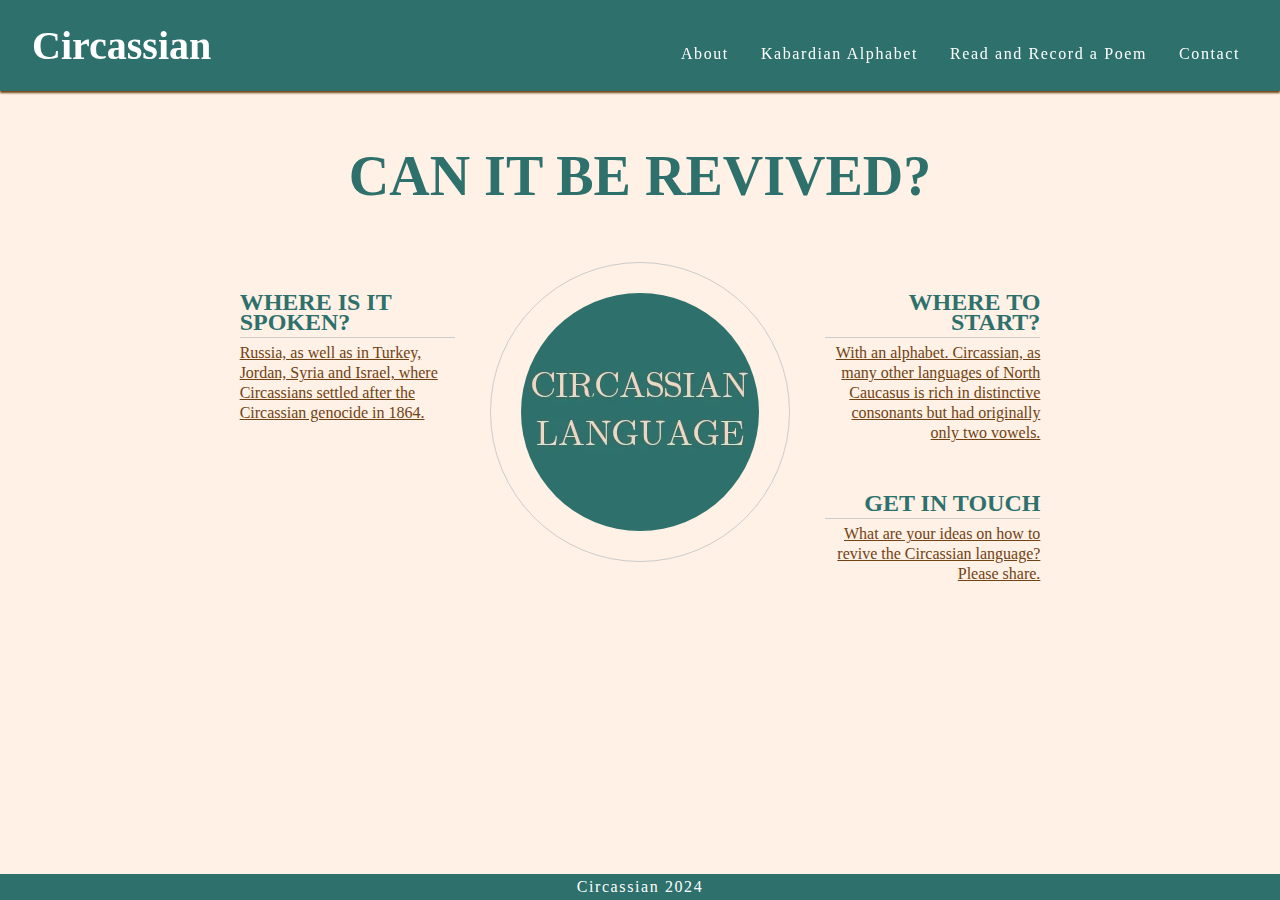
<file: index.html>
<!DOCTYPE html>
<html lang="en">
  <head>
    <meta charset="UTF-8" >
    <meta name="viewport" content="width=device-width, initial-scale=1.0">

    <title>Circassian Language</title>
    <meta name="description" content="Circassian Language Hub.">

    <!-- links to css files: the template contains the styles for navbar and footer; about.css contains page specific styles-->
    <link type="text/css" rel="stylesheet" href="./assets/css/template.css">
    <link type="text/css" rel="stylesheet" href="./assets/css/hub.css"> 

    <!-- link to the favicon icon -->
    <link rel="icon" type="image/x-icon" href="./assets/images/favicon.ico">
  </head>

  <body>
    <header>
        <a href="index.html">
            <h1 id="logo" >Circassian</h1>
        </a>
        <input type="checkbox" id="nav-toggle" name="nav-toggle">
        <label for="nav-toggle" class="nav-toggle-lable">X</label>

        <nav class="navbar">
            <ul id="menu">
                <li><a href="about.html" target="_blank">About</a></li>
                <li><a href="kabardian-alphabet.html" target="_blank">Kabardian Alphabet</a></li>
                <li><a href="read-poem-in-kabardian.html" target="_blank">Read and Record a Poem</a></li>
                <li><a href="contact.html" target="_blank">Contact</a></li> 
            </ul>
        </nav>
    </header>
    <main>
        <section id="hub-questions">
            <h2 id="main-question">Can it be revived?</h2>
            <div id="left-questions" class="content-link">
                <div class="left-question-heading">
                    <h2>Where is it spoken?</h2>
                    <hr>
                    <p><a href="about.html" target="_blank">Russia, as well as in Turkey, Jordan, Syria and Israel, where Circassians settled after the Circassian genocide in 1864.</a></p>
                </div>
            </div>

            <div id="right-questions" class="content-link">
                <div class="right-question-heading">
                    <h2>Where to start?</h2>
                    <hr>
                    <p><a href="kabardian-alphabet.html" target="_blank">With an alphabet. Circassian, as many other languages of North Caucasus is rich in distinctive consonants but had originally only two vowels.</a></p>
                </div>

                <div class="right-question-heading">
                    <h2>Get in touch</h2>
                    <hr>
                    <p><a href="contact.html" target="_blank">What are your ideas on how to revive the Circassian language? Please share.</a></p>
                </div>
            </div>

            <div id="center">
                <div id="circle-container">
                    <div id="circle-cover"></div>
                </div>
            </div>
        </section>
    </main>

    <footer>
        <small>
            Circassian 2024
        </small>
    </footer>
    
  </body>
</html>
</file>
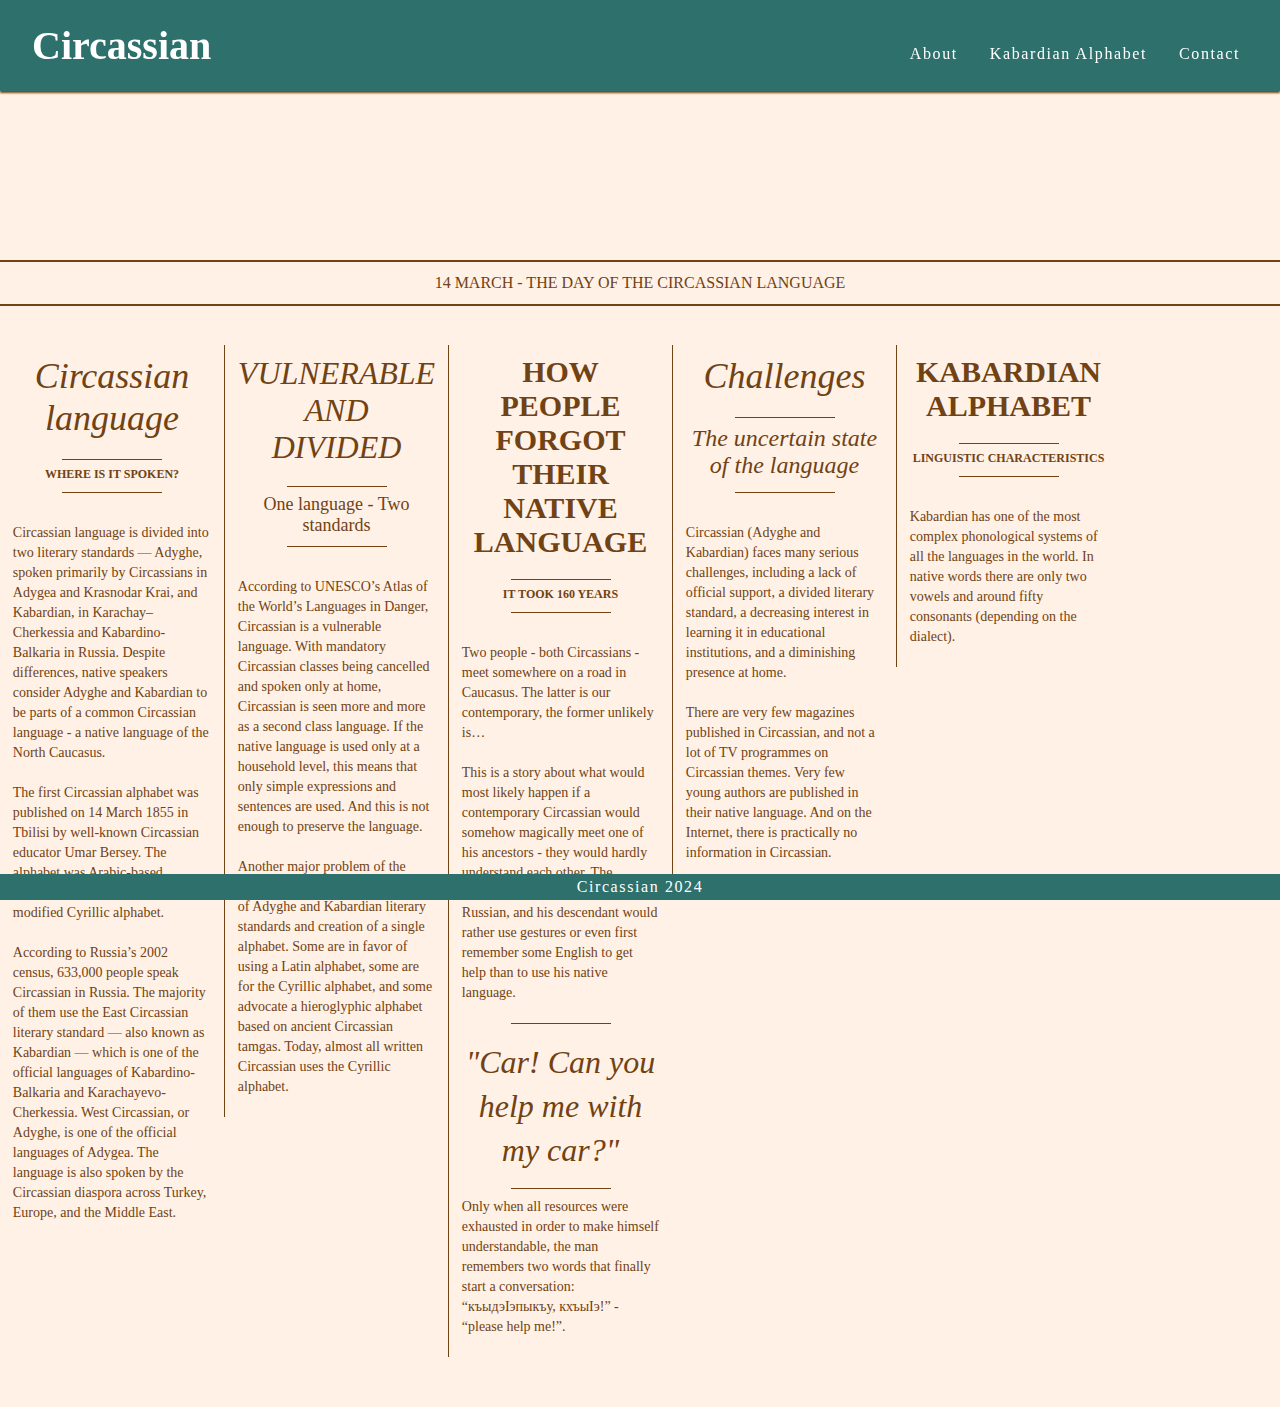
<file: about.html>
<!DOCTYPE html>
<html lang="en">
  <head>
    <meta charset="UTF-8" >
    <meta name="viewport" content="width=device-width, initial-scale=1.0">

    <title>About Circassian Language</title>
    <meta name="description" content="Circassian Language: challenges the the language is facing today.">

    <!-- links to css files: the template contains the styles for navbar and footer; about.css contains page specific styles-->
    <link type="text/css" rel="stylesheet" href="./assets/css/template.css">
    <link type="text/css" rel="stylesheet" href="./assets/css/about.css"> 

    <!-- link to the favicon icon -->
    <link rel="icon" type="image/x-icon" href="./assets/images/favicon.ico">
  </head>

  <body>
    <header>
        <a href="index.html">
            <h1 id="logo" >Circassian</h1>
        </a>
        <input type="checkbox" id="nav-toggle" name="nav-toggle">
        <label for="nav-toggle" class="nav-toggle-lable">X</label>

        <nav class="navbar">
            <ul id="menu">
                <li><a href="about.html" target="_blank">About</a></li>
                <li><a href="kabardian-alphabet.html" target="_blank">Kabardian Alphabet</a></li>
                <li><a href="contact.html" target="_blank">Contact</a></li> 
            </ul>
        </nav>
    </header>
    
    <main>
    <div class="subhead">14 March - The Day of the Circassian Language</div>
    
    <div class="about-flexbox-container">
      <div class="content">
        <div class="collumns">

          <div class="collumn">
              <div class="head"><span class="headline hl3">Circassian language</span><p><span class="headline hl4">WHERE IS IT SPOKEN?</span></p></div>
              <p>Circassian language is divided into two literary standards — Adyghe, spoken primarily by Circassians in Adygea and Krasnodar Krai, and Kabardian, in Karachay–Cherkessia and Kabardino-Balkaria in Russia. 
                Despite differences, native speakers consider Adyghe and Kabardian to be parts of a common Circassian language - a native language of the North Caucasus.</p>
              <p>The first Circassian alphabet was published on 14 March 1855 in Tbilisi by well-known Circassian educator Umar Bersey. 
                  The alphabet was Arabic-based. Nowadays, Circassian uses a modified Cyrillic alphabet.</p>
              <p>According to Russia’s 2002 census, 633,000 people speak Circassian in Russia. The majority of them use the East Circassian literary standard — also known as Kabardian — which is one of the official languages of Kabardino-Balkaria and Karachayevo-Cherkessia. West Circassian, or Adyghe, is one of the official languages of Adygea.
                The language is also spoken by the Circassian diaspora across Turkey, Europe, and the Middle East.</p>
          </div>
            
          <div class="collumn">
            <div class="head"><span class="headline hl5">Vulnerable and divided</span><p><span class="headline hl6">One language - Two standards</span></p></div>
            <p>According to UNESCO’s Atlas of the World’s Languages in Danger, Circassian is a vulnerable language. With mandatory Circassian classes being cancelled and spoken only at home, Circassian is seen more and more as a second class language. 
              If the native language is used only at a household level, this means that only simple expressions and sentences are used. And this is not enough to preserve the language.</p>
            <p>Another major problem of the Circassian language, is unification of Adyghe and Kabardian literary standards and creation of a single alphabet. 
              Some are in favor of using a Latin alphabet, some are for the Cyrillic alphabet, and some advocate a hieroglyphic alphabet based on ancient Circassian tamgas. Today, almost all written Circassian uses the Cyrillic alphabet.</p>
          </div>
            
          <div class="collumn">
            <div class="head"><span class="headline hl1">How people forgot their native language</span><p><span class="headline hl4">IT TOOK 160 YEARS</span></p></div>
            <p>Two people - both Circassians - meet somewhere on a road in Caucasus. 
                The latter is our contemporary, the former unlikely is…</p>
              <!-- <iframe width="290" height="175" src="https://www.youtube.com/embed/emIvYbCygKM?autoplay=1&mute=1" allowfullscreen></iframe> -->
            <p>This is a story about what would most likely happen if a contemporary Circassian would somehow magically meet one of his ancestors - they would hardly understand each other. 
            The ancestor will not be speaking Russian, and his descendant would rather use gestures or even first remember some English to get help than to use his native language. </p>
            <span class="citation">"Car! Can you help me with my car?"</span>
            <p>Only when all resources were exhausted in order to make himself understandable, the man remembers two words that finally start a conversation: “къыдэӀэпыкъу, кхъыIэ!” - “please help me!”.</p>
          </div>
              
          <div class="collumn">
            <div class="head"><span class="headline hl3">Challenges</span><p><span class="headline hl2">The uncertain state of the language</span></p></div>
            <p>Circassian (Adyghe and Kabardian) faces many serious challenges, including a lack of official support, a divided literary standard, a decreasing interest in learning it in educational institutions, and a diminishing presence at home.</p>
            <p>There are very few magazines published in Circassian, and not a lot of TV programmes on Circassian themes. Very few young authors are published in their native language. And on the Internet, there is practically no information in Circassian.</p>
          </div>

          <div class="collumn">
            <div class="head"><span class="headline hl1">Kabardian Alphabet</span><p><span class="headline hl4">LINGUISTIC CHARACTERISTICS</span></p></div>
            <p>Kabardian has one of the most complex phonological systems of all the languages in the world. In native words there are only two vowels and around fifty consonants (depending on the dialect).</p>
          </div>

        </div>
      </div>
    </div>
    </main>

    <footer>
        <small>
            Circassian 2024
        </small>
    </footer>

  </body>
</html>
</file>
<file: assets/css/template.css>
/* Wildcard selector to override default styles added by the browser */
*{
    margin:0;
    padding:0;
    box-sizing: border-box;
    border:0;
}

/* General styles */
header {
    background-color: #2d706c;
    /* add padding left and right to prevent our text from sticking to the side of the screen  */
    padding: 0 1rem;
    position: fixed;
    z-index: 99;
    width: 100%;
    box-shadow: 0 2px 2px #704214;
    display: flex;
    justify-content: space-between;
    align-items: baseline;
}

body {
    min-height: 100vh;
    display: flex;
    flex-direction: column;
    /* Generic project styles */
    color: #704214;
    background-color: #FFF1E5;
    font-family: "Old Standard TT", serif; 
    font-weight: 500;
    font-size: 1rem; 
}

header a {
    text-decoration: none;
    color: white;
    display: inline-block;
    text-align: left;
    font-size: 1rem;
    padding: 0.5rem 0.5rem;
    
}

.navbar a:hover {
    background-color: #f7d4bb;
    color: #704214;
    border: none;
    border-radius: 0.5rem;
}


#menu {
    font-size: 150%;
    letter-spacing: 0.1rem;
    list-style-type: none;
}

#menu > li {
    margin-bottom: 0;
}

/* Navbar styles with dropdown toggle 
with the absolute position, the nav bar will no longer be present in the header
*/
nav {
    position: absolute;
    background-color: #2d706c;
    width: 100%;
    left:0;
    padding: 0 0;
    box-shadow: 0 2px 2px #704214;
    display: none;
    top:100%;
}


/* Nav toggle */
#nav-toggle:checked~nav {
    display: block;
}

#nav-toggle {
    display: none;
}

.nav-toggle-lable {
    font-size: 2rem;
}

main {
    /* make main element to take up any surplus space to push footer down;
    the main content should not shrink when the screen is too small to show it all */
    flex: 1 0 auto;
    margin-top: 30%;
}

/* Footer Styling */
footer {
    background-color: #2d706c;
    width: 100%;
    text-align: center;
    left: 0;
    bottom: 0;
    padding: 0.3%;
    position: fixed;
    letter-spacing: 0.1rem;
}

small {
    color: white;
    font-size: 1rem;
}


/* Media queries */

/* tablets and larger (768px and up) */
@media screen and (min-width: 768px){

    /* Header */
    nav {
        display: block;
        position: relative;
        box-shadow: none;
        width: fit-content;
        padding-right: 1rem;
    }

    #menu {
        display: flex;
    }

    #menu > li {
        padding-left: 1rem;
    }

    .nav-toggle-lable {
        display: none;
    }

    #logo {
        font-size: 250%;
        line-height: 75px;
        margin: 0 0.5rem;
    }

    /* Main content */
    
    main {
        /* push main content down */
        margin-top: 170px;
    }

}
</file>
<file: assets/css/hub.css>
#hub-questions {
    height: 600px;
    margin-top: 10%;
}

#main-question {
    margin: 5% 0;
    text-align: center;
    font-size: 280%;
}

#left-questions {
    padding-top: 30px;
    width: 33%;
    float: left;
}

#right-questions {
    padding-top: 30px;
    width: 33%;
    float: right;
}

.left-question-heading {
    width: 60%;
    float: right;
    line-height: 20px;
    clear: both;
    margin-bottom: 50px;
}

.right-question-heading {
    width: 60%;
    float: left;
    line-height: 20px;
    clear: both;
    margin-bottom: 50px;
}

.right-question-heading p {
    text-align: right;
}

.right-question-heading h2 {
    text-align: right;
}

hr {
    border-top: 1px solid #cccccc;
    width: 100%;
    margin: 5px 0;
}


h2{
    font-family: "Old Standard TT", serif;
    text-transform: uppercase;
    color: #2d706c;
}

.content-link a:link, .content-link a:visited {
    color:#704214;
}

.content-link a:active {
    color: #2d706c;
}

/* css rules for the circle image element */
#center {
    width: 33%;
    margin: 0 auto;
}

#circle-container {
    width: 300px;
    height: 300px;
    padding: 30px;
    border-style: solid;
    border-color: #cccccc;
    border-width: 1px;
    border-radius: 50%;
    margin: 0 auto;
}

#circle-cover {
    background: url('../images/circassian-language.webp') no-repeat center center;
    height: 100%;
    border-radius: 50%;
}


/* Media queries */

/* For large screens with at least 1200px wide */
@media screen and (min-width: 1200px){
    #hub-questions{
        width: 85%;
        margin: 0 auto;
        margin-top: -10%;
    }
}

/* For large to medium screens sizes from 1200px wide and down */
@media screen and (max-width: 1200px){
    #hub-questions{
        width: 65%;
        margin: 0 auto;
        margin-top: -10%;
    }
    #main-question {
        padding: 30px 0;
        margin-top: 0;
    }
    #left-questions, #right-questions {
        width:100%;
        float:left;
        padding: 0;
    }
    #center{
        clear: both;
        width: 100%;
        float: left;
        padding: 0;
    }
    hr {
        display: none;
    }
}

/* For medium screens sizes from 950px wide and down */
@media screen and (max-width: 950px){
    #hub-questions{
        width:90%;
        margin: 0 auto;
    }
    .left-question-heading, .right-question-heading{
        width: inherit;
    }
    .left-question-heading h2, .right-question-heading h2{
        width: 100%;
        text-align: center;
    }
    .left-question-heading p, .right-question-heading p{
        text-align: center;
        padding: 0 20px 0 20px;
    }
    #circle-container {
        display: none;
    }
}

/* For devices with at least 768px wide and up*/
@media only screen and (min-width: 768px) {
    main {
        margin-top: 17%;
    }
    #main-question {
        font-size: 3.5rem;
    }
}

/* For devices smaller than 768px */
@media only screen and (max-width: 768px) {
    main {
        /* Add margin at the top to prevent content from being covered by the header */
        margin-top: 27%;
    }
    #main-question {
        font-size: 3rem;
    }
}

/* For devices smaller than 576px */
@media only screen and (max-width: 576px) {
    #hub-questions{
        width:100%;
        margin-top: 35%;
    }
    #main-question {
        font-size: 2.5rem;
    }
}

/* For devices smaller than 320px */
@media screen and (max-width: 320px){
    #hub-questions{
        margin-top: 25%;
    }
    #main-question {
        font-size: 2.5rem;
    }
}
</file>
<file: assets/css/about.css>
.subhead{
    text-transform: uppercase;
    border-top: 2px solid #704214;
    border-bottom: 2px solid #704214;
    padding: 12px 0 12px 0;
    min-width: 100%;
    text-align: center;
    font-size: 100%;
    color: #704214;
    margin: 20% 0 2%;
}

.content{
    font-size: 0;
    line-height: 0;
    word-spacing: -.31em;
    display: inline-block;
    color: #704214;
}

p{
    margin-top: 0;
    margin-bottom: 20px;
}

.head{
    text-align: center;
    position: relative;
}


.collumns{

}

.collumn{
    font-size: 14px;
    line-height: 20px;
    width: 17.5%;
    display: inline-block;
    padding: 0 1% 0 1%;
    vertical-align: top;
    margin-bottom: 50px;
    transition: all .7s;
}
.collumn + .collumn { 
  border-left: 1px solid #704214;
}
.collumn .headline{
    text-align: center;
    line-height: normal;
    font-family: 'Playfair Display', serif;
    display: block;
    margin: 0 auto;
}

.collumn .headline.hl1{
    font-weight: 700;
    font-size: 30px;
    text-transform: uppercase;
    padding: 10px 0 10px 0;
}

.collumn .headline.hl2{
    font-weight: 400;
    font-style: italic;
    font-size: 24px;
    box-sizing: border-box;
    padding: 10px 0 10px 0;
}

.collumn .headline.hl2:before{
    border-top: 1px solid #704214;
    content: '';
    width: 100px;
    height: 7px;
    display: block;
    margin: 0 auto;
}
.collumn .headline.hl2:after{
    border-bottom: 1px solid #704214;
    content: '';
    width: 100px;
    height: 13px;
    display: block;
    margin: 0 auto;
}

.collumn .headline.hl3{
    font-weight: 400;
    font-style: italic;
    font-size: 36px;
    box-sizing: border-box;
    padding: 10px 0 10px 0;
}

.collumn .headline.hl4{
    font-weight: 700;
    font-size: 12px;
    box-sizing: border-box;
    padding: 10px 0 10px 0;
}

.collumn .headline.hl4:before{
    border-top: 1px solid #704214;
    content: '';
    width: 100px;
    height: 7px;
    display: block;
    margin: 0 auto;
}

.collumn .headline.hl4:after{
    border-bottom: 1px solid #704214;
    content: '';
    width: 100px;
    height: 10px;
    display: block;
    margin: 0 auto;
}

.collumn .headline.hl5{
    font-weight: 400;
    font-size: 2rem;
    text-transform: uppercase;
    font-style: italic;
    box-sizing: border-box;
    padding: 10px 0 10px 0;
}

.collumn .headline.hl6{
    font-weight: 400;
    font-size: 18px;
    box-sizing: border-box;
    padding: 10px 0 10px 0;
}

.collumn .headline.hl6:before{
    border-top: 1px solid #704214;
    content: '';
    width: 100px;
    height: 7px;
    display: block;
    margin: 0 auto;
}

.collumn .headline.hl6:after{
    border-bottom: 1px solid #704214;
    content: '';
    width: 100px;
    height: 10px;
    display: block;
    margin: 0 auto;
}

.collumn .citation{
    font-family: 'Playfair Display', serif;
    font-size: 2rem;
    font-style: italic;
    line-height: 44px;
    text-align: center;
    font-weight: 400;
    display: block;
    margin: 0.5rem 0 0.5rem 0;
    font-feature-settings: "liga", "dlig";
}

.collumn .citation:before{
    border-top: 1px solid #704214;
    content: '';
    width: 100px;
    height: 16px;
    display: block;
    margin: 0 auto;
}

.collumn .citation:after{
    border-bottom: 1px solid #704214;
    content: '';
    width: 100px;
    height: 16px;
    display: block;
    margin: 0 auto;
}

iframe {
    width: 100%;
    height: 70%;
    padding-bottom: 6.25%;
}

@media only all and (min-width: 1200px) {

    .subhead {
        margin-top: 7%;
    }
}


@media only all and (max-width: 1200px) {

    .subhead {
        margin-top: 12%;
    }
    .collumn{
        width: 31%;
    }
}

@media only all and (max-width: 900px) {
    .subhead{
        margin: 25% 0 2%;
    }
    .collumn{
        width: 47%;
    }
}

@media only all and (max-width: 600px) {

    .collumn{
        width: 100%;
    }
    .collumn + .collumn {
        border-left: none;
        border-bottom: 1px solid #704214;
  }
  .subhead{
    margin: 30% 0 2%;
  }
}


@media only all and (max-width: 576px) {

  .subhead{
    margin: 40% 0 2%;
}
}
@media only all and (max-width: 320px) {
    .collumn{
        width: 100%;
    }
    .collumn + .collumn {
        border-left: none;
        border-bottom: 1px solid #704214;
    }

  .subhead{
    margin: 50% 0 2%;
    }
}
</file>
